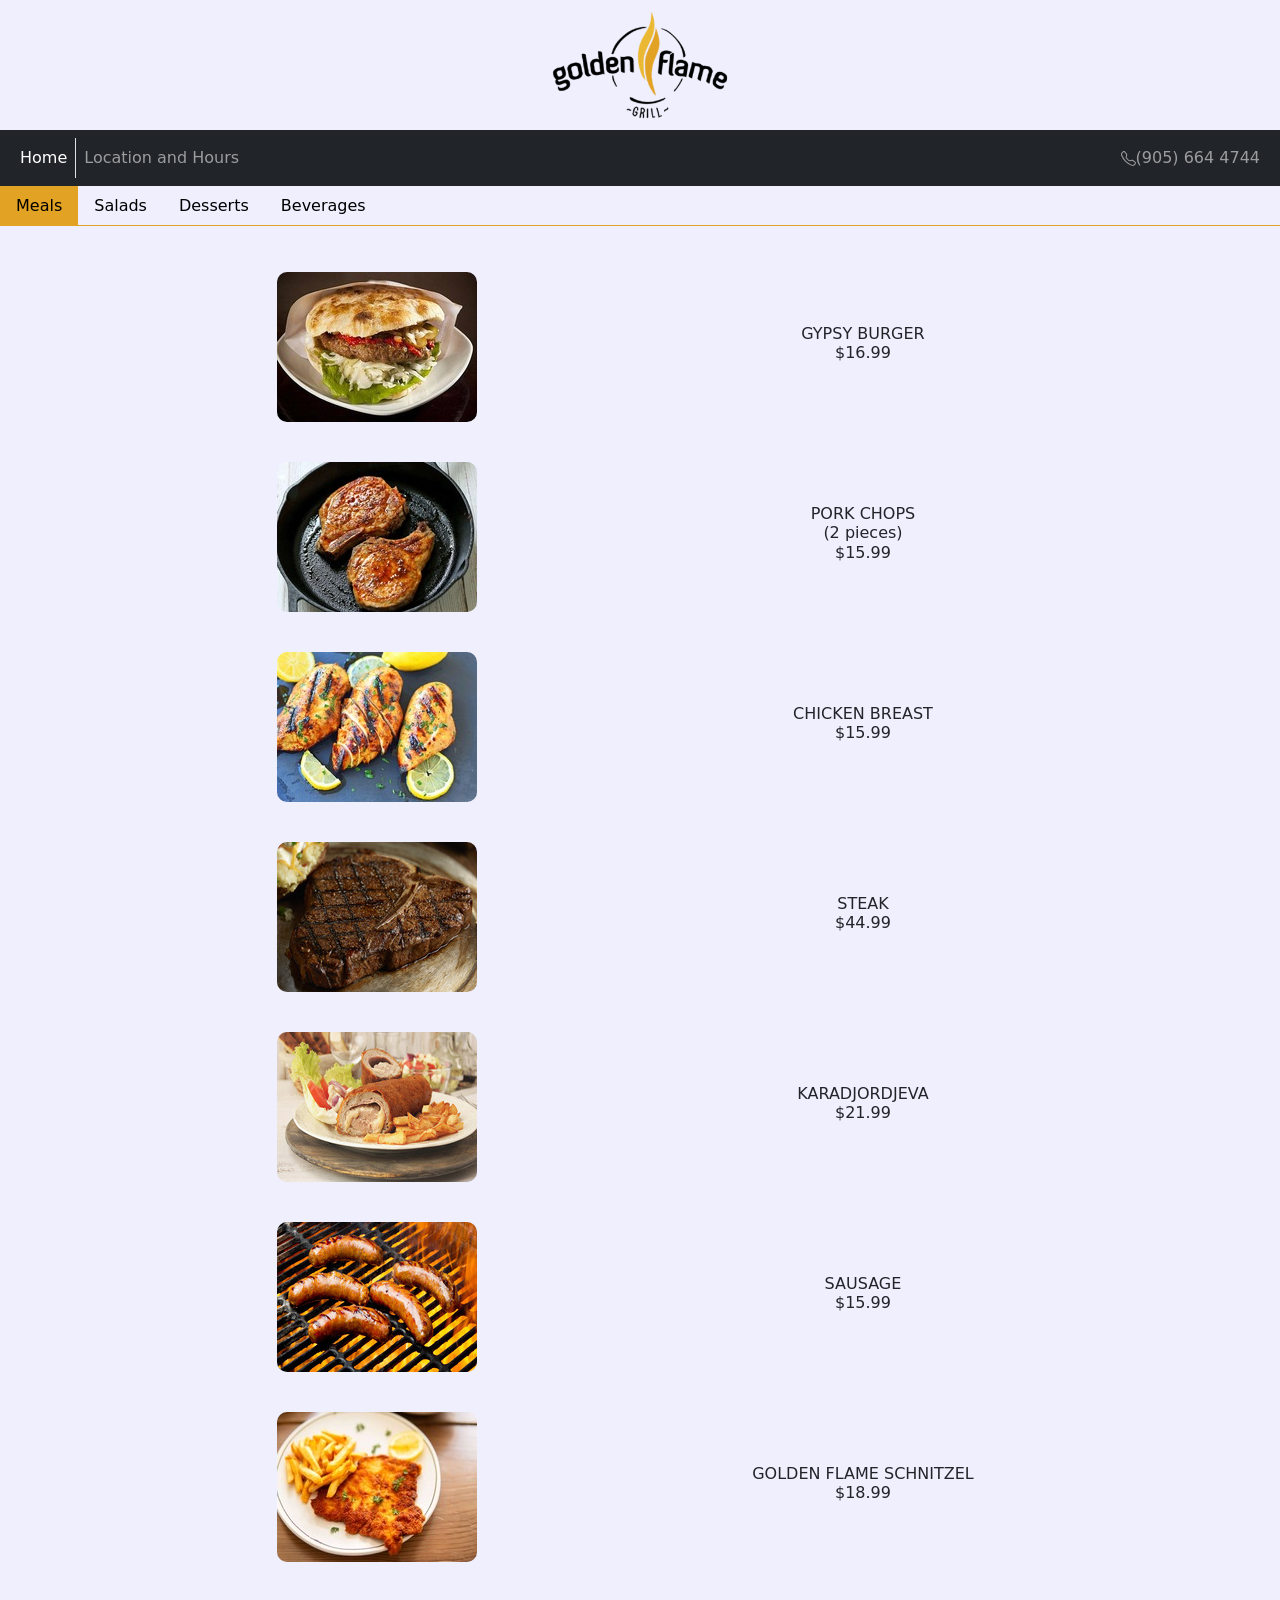
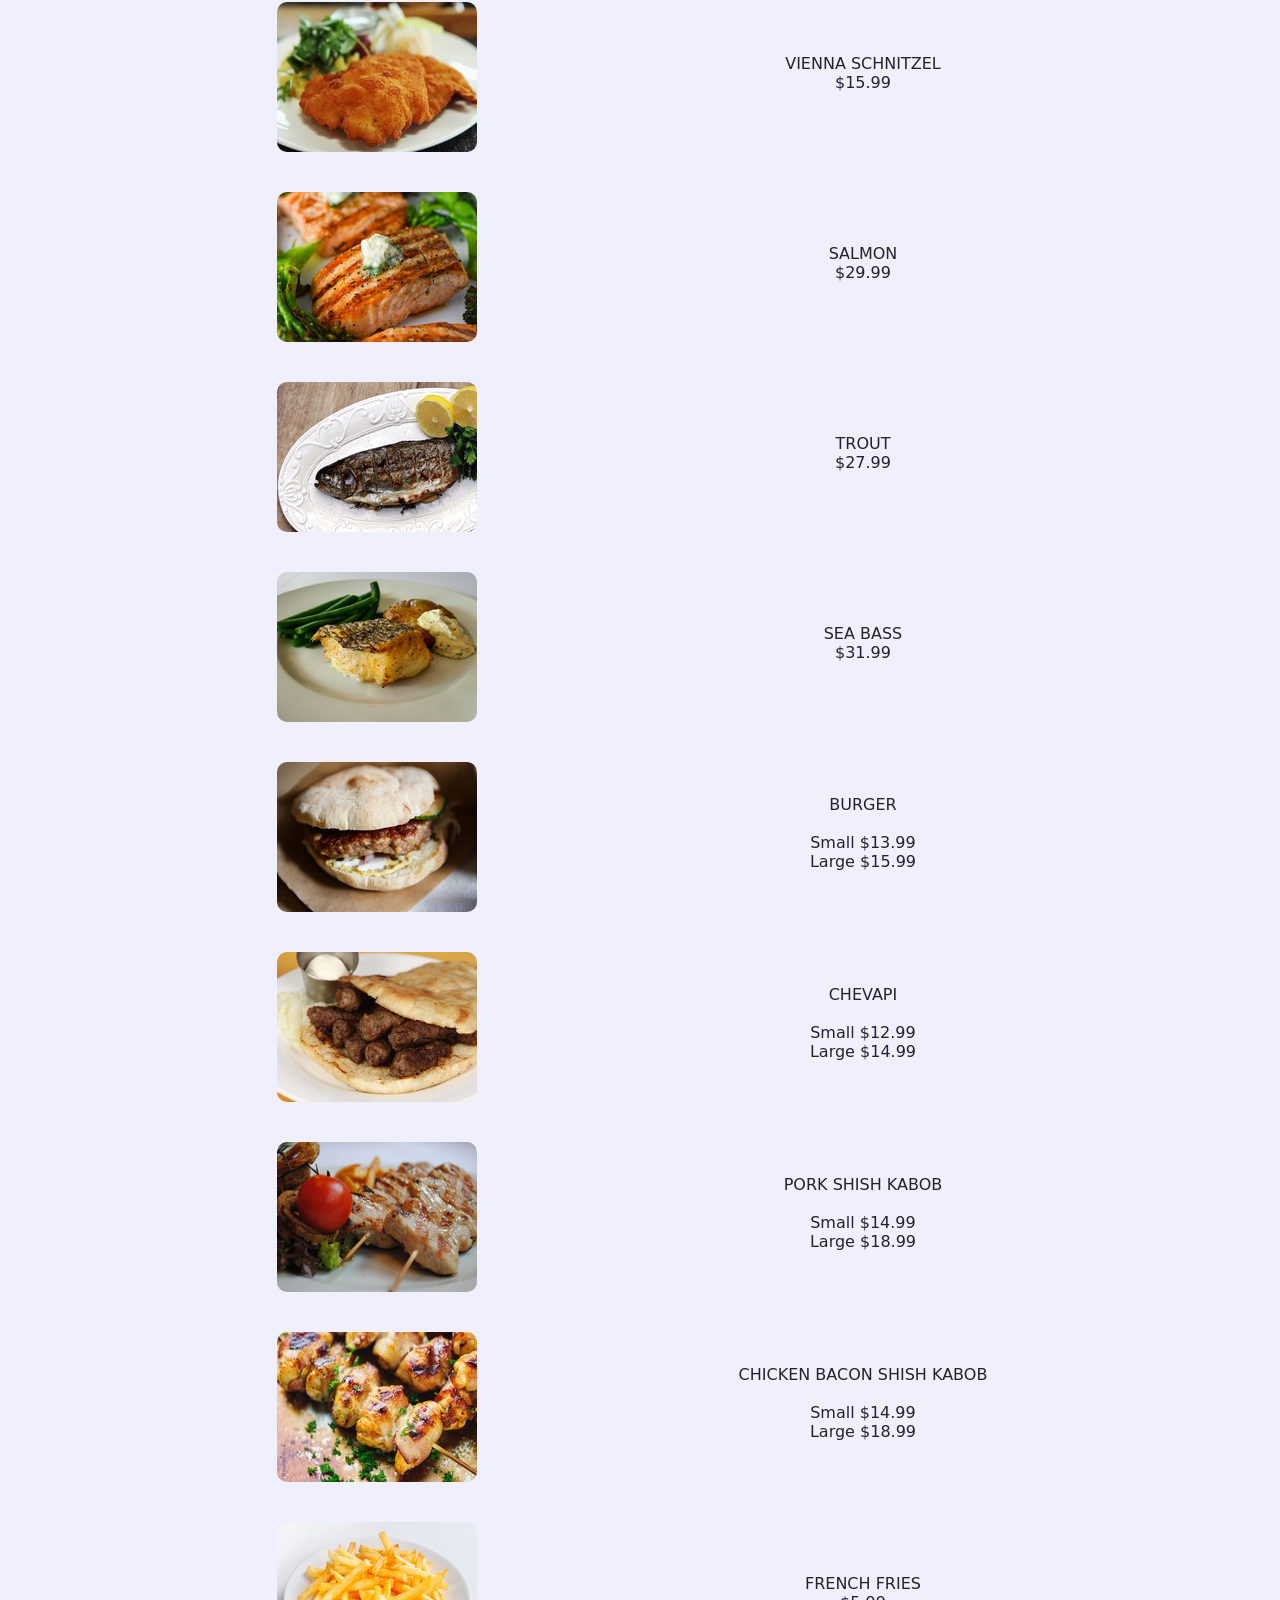
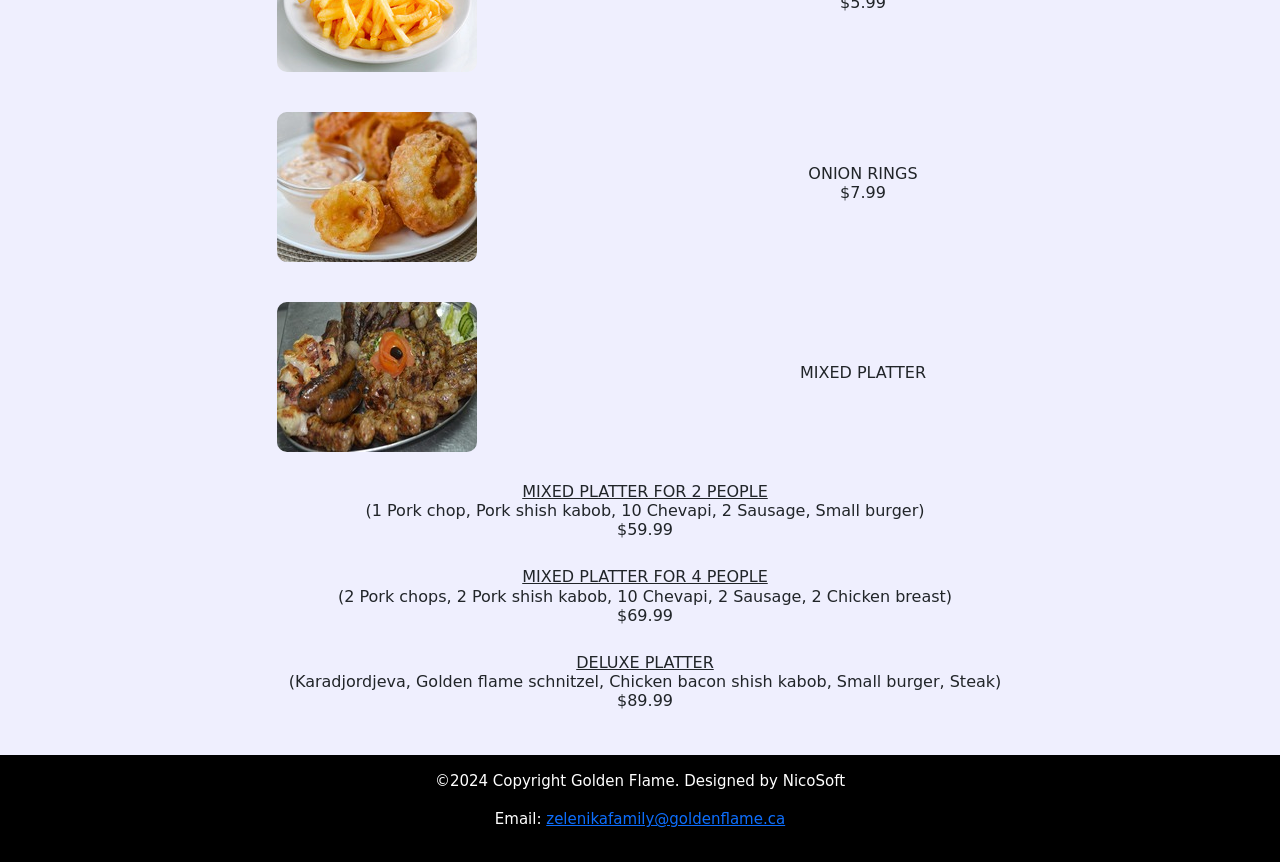
<file: index.html>
<!DOCTYPE html>
<html lang="en">
<head>
    <meta charset="UTF-8">
    <link rel="shortcut icon" href="images/logo.png" type="image/x-icon">
    <meta name="viewport" content="width=device-width, initial-scale=1, shrink-to-fit=no">
    <link href="https://cdn.jsdelivr.net/npm/bootstrap@5.3.2/dist/css/bootstrap.min.css" rel="stylesheet">
    <script src="https://cdn.jsdelivr.net/npm/bootstrap@5.3.2/dist/js/bootstrap.bundle.min.js"></script>
    <link rel="stylesheet" href="css/styles.css">
    <title>Golden Flame</title>
</head>
<body>
<header>
    <img id="naslov" src="images/logo.png" alt="Golden Flame">
</header>

<nav class="navbar navbar-expand bg-dark navbar-dark">
    <div class="container-fluid">
        <ul class="navbar-nav">
            <li class="nav-item border-end"><a class="nav-link active" href="index.html">Home</a></li>
            <li class="nav-item"><a class="nav-link" href="html/location.html">Location and Hours</a></li>
        </ul>
        <ul class="navbar-nav">
            <li class="nav-item">
                <a class="nav-link" href="tel:9056644744"><svg xmlns="http://www.w3.org/2000/svg" width="15" height="15" fill="currentColor" class="bi bi-telephone" viewBox="0 0 16 16">
                        <path d="M3.654 1.328a.678.678 0 0 0-1.015-.063L1.605 2.3c-.483.484-.661 1.169-.45 1.77a17.6 17.6 0 0 0 4.168 6.608 17.6 17.6 0 0 0 6.608 4.168c.601.211 1.286.033 1.77-.45l1.034-1.034a.678.678 0 0 0-.063-1.015l-2.307-1.794a.68.68 0 0 0-.58-.122l-2.19.547a1.75 1.75 0 0 1-1.657-.459L5.482 8.062a1.75 1.75 0 0 1-.46-1.657l.548-2.19a.68.68 0 0 0-.122-.58zM1.884.511a1.745 1.745 0 0 1 2.612.163L6.29 2.98c.329.423.445.974.315 1.494l-.547 2.19a.68.68 0 0 0 .178.643l2.457 2.457a.68.68 0 0 0 .644.178l2.189-.547a1.75 1.75 0 0 1 1.494.315l2.306 1.794c.829.645.905 1.87.163 2.611l-1.034 1.034c-.74.74-1.846 1.065-2.877.702a18.6 18.6 0 0 1-7.01-4.42 18.6 18.6 0 0 1-4.42-7.009c-.362-1.03-.037-2.137.703-2.877z"/>
                      </svg>(905) 664 4744</a>
            </li>
        </ul>
    </div>
</nav>

<main>
    <ul class="nav nav-tabs" id="menuTabs" role="tablist">
        <li class="nav-item" role="presentation">
            <a class="nav-link active" id="meals-tab" data-bs-toggle="tab" href="#meals" role="tab" aria-controls="meals" aria-selected="true">Meals</a>
        </li>
        <li class="nav-item" role="presentation">
            <a class="nav-link" id="salads-tab" data-bs-toggle="tab" href="#salads" role="tab" aria-controls="salads" aria-selected="false">Salads</a>
        </li>
        <li class="nav-item" role="presentation">
            <a class="nav-link" id="desserts-tab" data-bs-toggle="tab" href="#desserts" role="tab" aria-controls="desserts" aria-selected="false">Desserts</a>
        </li>
        <li class="nav-item" role="presentation">
            <a class="nav-link" id="beverages-tab" data-bs-toggle="tab" href="#beverages" role="tab" aria-controls="beverages" aria-selected="false">Beverages</a>
        </li>
    </ul>
    <div class="tab-content" id="menuTabsContent">
        <div class="tab-pane fade show active" id="meals" role="tabpanel" aria-labelledby="meals-tab">
            <div class="container my-3">
                <div class="grid-container">
                    <!-- Meals Section -->
                    <div class="grid-item">
                        <img class="meni img-fluid" src="images/mimg1.jpg" alt="GYPSY BURGER">
                        <div class="text-container">
                            <h1>GYPSY BURGER <br> $16.99</h1>
                        </div>
                    </div>
                
                    <div class="grid-item">
                        <img class="meni img-fluid" src="images/mimg2.jpg" alt="PORK CHOPS">
                        <div class="text-container">
                            <h1>PORK CHOPS <br> (2 pieces) <br> $15.99</h1>
                        </div>
                    </div>
                
                    <div class="grid-item">
                        <img class="meni img-fluid" src="images/mimg3.jpg" alt="CHICKEN BREAST">
                        <div class="text-container">
                            <h1>CHICKEN BREAST <br> $15.99</h1>
                        </div>
                    </div>
                
                    <div class="grid-item">
                        <img class="meni img-fluid" src="images/mimg4.jpg" alt="STEAK">
                        <div class="text-container">
                            <h1>STEAK <br> $44.99</h1>
                        </div>
                    </div>
                
                    <div class="grid-item">
                        <img class="meni img-fluid" src="images/mimg5.jpg" alt="KARADJORDJEVA">
                        <div class="text-container">
                            <h1>KARADJORDJEVA <br> $21.99</h1>
                        </div>
                    </div>
                
                    <div class="grid-item">
                        <img class="meni img-fluid" src="images/mimg6.jpg" alt="SAUSAGE">
                        <div class="text-container">
                            <h1>SAUSAGE <br> $15.99</h1>
                        </div>
                    </div>
                
                    <div class="grid-item">
                        <img class="meni img-fluid" src="images/mimg7.jpg" alt="GOLDEN FLAME SCHNITZEL">
                        <div class="text-container">
                            <h1>GOLDEN FLAME SCHNITZEL <br> $18.99</h1>
                        </div>
                    </div>
                
                    <div class="grid-item">
                        <img class="meni img-fluid" src="images/mimg8.jpg" alt="VIENNA SCHNITZEL">
                        <div class="text-container">
                            <h1>VIENNA SCHNITZEL <br> $15.99</h1>
                        </div>
                    </div>
                
                    <div class="grid-item">
                        <img class="meni img-fluid" src="images/mimg9.jpg" alt="SALMON">
                        <div class="text-container">
                            <h1>SALMON <br> $29.99</h1>
                        </div>
                    </div>
                
                    <div class="grid-item">
                        <img class="meni img-fluid" src="images/mimg10.jpg" alt="TROUT">
                        <div class="text-container">
                            <h1>TROUT <br> $27.99</h1>
                        </div>
                    </div>
                
                    <div class="grid-item">
                        <img class="meni img-fluid" src="images/mimg11.jpg" alt="SEA BASS">
                        <div class="text-container">
                            <h1>SEA BASS <br> $31.99</h1>
                        </div>
                    </div>
                
                    <div class="grid-item">
                        <img class="meni img-fluid" src="images/mimg12.jpg" alt="BURGER">
                        <div class="text-container">
                            <h1>BURGER <br><br> Small $13.99 <br>Large $15.99</h1>
                        </div>
                    </div>
                
                    <div class="grid-item">
                        <img class="meni img-fluid" src="images/mimg13.jpg" alt="CHEVAPI">
                        <div class="text-container">
                            <h1>CHEVAPI <br><br> Small $12.99 <br>Large $14.99</h1>
                        </div>
                    </div>
                
                    <div class="grid-item">
                        <img class="meni img-fluid" src="images/mimg14.jpg" alt="PORK SHISH KABOB">
                        <div class="text-container">
                            <h1>PORK SHISH KABOB <br><br> Small $14.99 <br>Large $18.99</h1>
                        </div>
                    </div>
                
                    <div class="grid-item">
                        <img class="meni img-fluid" src="images/mimg15.jpg" alt="CHICKEN BACON SHISH KABOB">
                        <div class="text-container">
                            <h1>CHICKEN BACON SHISH KABOB <br><br> Small $14.99 <br>Large $18.99</h1>
                        </div>
                    </div>
                
                    <div class="grid-item">
                        <img class="meni img-fluid" src="images/mimg16.jpg" alt="FRENCH FRIES">
                        <div class="text-container">
                            <h1>FRENCH FRIES <br> $5.99</h1>
                        </div>
                    </div>
                
                    <div class="grid-item">
                        <img class="meni img-fluid" src="images/mimg17.jpg" alt="ONION RINGS">
                        <div class="text-container">
                            <h1>ONION RINGS <br> $7.99</h1>
                        </div>
                    </div>
                
                    <!-- Platters -->
                    <div class="grid-item">
                        <img class="meni img-fluid" src="images/mimg18.jpg" alt="MIXED PLATTER">
                        <div class="text-container">
                            <h1>MIXED PLATTER</h1>
                        </div>
                    </div>
                    <div class="container">
                        <div class="text-container">
                           <h1><span class="und-line">MIXED PLATTER FOR 2 PEOPLE </span> <br> (1 Pork chop, Pork shish kabob, 10 Chevapi, 2 Sausage, Small burger) <br> $59.99</h1>
                        </div>
                    </div>
                    <div class="container">
                        <div class="text-container">
                            <h1><span class="und-line">MIXED PLATTER FOR 4 PEOPLE </span> <br> (2 Pork chops, 2 Pork shish kabob, 10 Chevapi, 2 Sausage, 2 Chicken breast) <br> $69.99</h1>
                        </div>
                    </div>
                    <div class="container">
                        <div class="text-container">
                            <h1><span class="und-line">DELUXE PLATTER </span> <br> (Karadjordjeva, Golden flame schnitzel, Chicken bacon shish kabob, Small burger, Steak) <br> $89.99</h1>
                        </div>
                    </div>
                </div>
            </div>
        </div>

        <!-- Salads Section -->
        <div class="tab-pane fade" id="salads" role="tabpanel" aria-labelledby="salads-tab">
            <div class="container my-3">
                <div class="grid-container">
                    <div class="grid-item">
                        <img class="meni img-fluid" src="images/simg1.jpg" alt="SOPSKA">
                        <div class="text-container">
                            <h1>SOPSKA <br> $8.99</h1>
                        </div>
                    </div>
                    <div class="grid-item">
                        <img class="meni img-fluid" src="images/simg2.jpg" alt="CAESAR">
                        <div class="text-container">
                            <h1>CAESAR <br> $8.99</h1>
                        </div>
                    </div>
                    <div class="grid-item">
                        <img class="meni img-fluid" src="images/simg3.jpg" alt="GARDEN">
                        <div class="text-container">
                            <h1>GARDEN <br> $8.99</h1>
                        </div>
                    </div>
                    <div class="grid-item">
                        <img class="meni img-fluid" src="images/simg4.jpg" alt="CABBAGE">
                        <div class="text-container">
                            <h1>CABBAGE <br> $6.99</h1>
                        </div>
                    </div>
                </div>
            </div>
        </div>

         <!-- Desserts Section -->
        <div class="tab-pane fade" id="desserts" role="tabpanel" aria-labelledby="desserts-tab">
            <div class="container my-3">
                <div class="grid-container">
                    <div class="grid-item">
                        <img class="meni img-fluid" src="images/dimg1.jpg" alt="BAKLAVA">
                        <div class="text-container">
                            <h1>KAPE <br> $2.50</h1>
                        </div>
                    </div>
                    <div class="grid-item">
                        <img class="meni img-fluid" src="images/dimg1.jpg" alt="BAKLAVA">
                        <div class="text-container">
                            <h1>BAKLAVA <br> $1.99</h1>
                        </div>
                    </div>
                    <div class="grid-item">
                        <img class="meni img-fluid" src="images/dimg1.jpg" alt="BAKLAVA">
                        <div class="text-container">
                            <h1>CHEESECAKE <br> $1.99</h1>
                        </div>
                    </div>
                    <div class="grid-item">
                        <img class="meni img-fluid" src="images/dimg2.jpg" alt="KREMPITA">
                        <div class="text-container">
                            <h1>KREMPITA <br> $3.99</h1>
                        </div>
                    </div>
                    <div class="grid-item">
                        <img class="meni img-fluid" src="images/dimg3.jpg" alt="CAKE">
                        <div class="text-container">
                            <h1>MADJARICA <br> $1.99</h1>
                        </div>
                    </div>
                </div>
            </div>
        </div>

        <!-- Beverages Section -->
        <div class="tab-pane fade" id="beverages" role="tabpanel" aria-labelledby="beverages-tab">
            <div class="container my-3">
                <div class="grid-container">
                    <div class="grid-item">
                        <img class="meni img-fluid" src="images/bimg1.jpg" alt="POP">
                        <div class="text-container">
                            <h1>POP <br> $1.99</h1>
                        </div>
                    </div>
                    <div class="grid-item">
                        <img class="meni img-fluid" src="images/bimg2.jpg" alt="WATER">
                        <div class="text-container">
                            <h1>WATER <br> $1.49</h1>
                        </div>
                    </div>
                    <div class="grid-item">
                        <img class="meni img-fluid" src="images/bimg3.jpg" alt="BOTTLE JUICE">
                        <div class="text-container">
                            <h1>BOTTLE JUICE <br> $3.99</h1>
                        </div>
                    </div>
                    <div class="grid-item">
                        <img class="meni img-fluid" src="images/bimg4.jpg" alt="GLASS BOTTLE">
                        <div class="text-container">
                            <h1>GLASS BOTTLE <br> $4.49</h1>
                        </div>
                    </div>
                    <div class="grid-item">
                        <img class="meni img-fluid" src="images/bimg5.jpg" alt="MINERAL WATER">
                        <div class="text-container">
                            <h1>MINERAL WATER <br> $4.49</h1>
                        </div>
                    </div>
                </div>
            </div>
        </div>
    </div>
</main>

<footer>
    <p>&copy;2024 Copyright Golden Flame. Designed by NicoSoft</p>
    <p>Email: <a href="mailto:zelenikafamily@goldenflame.ca">zelenikafamily@goldenflame.ca</a></p>
</footer>
</body>
</html>
</file>
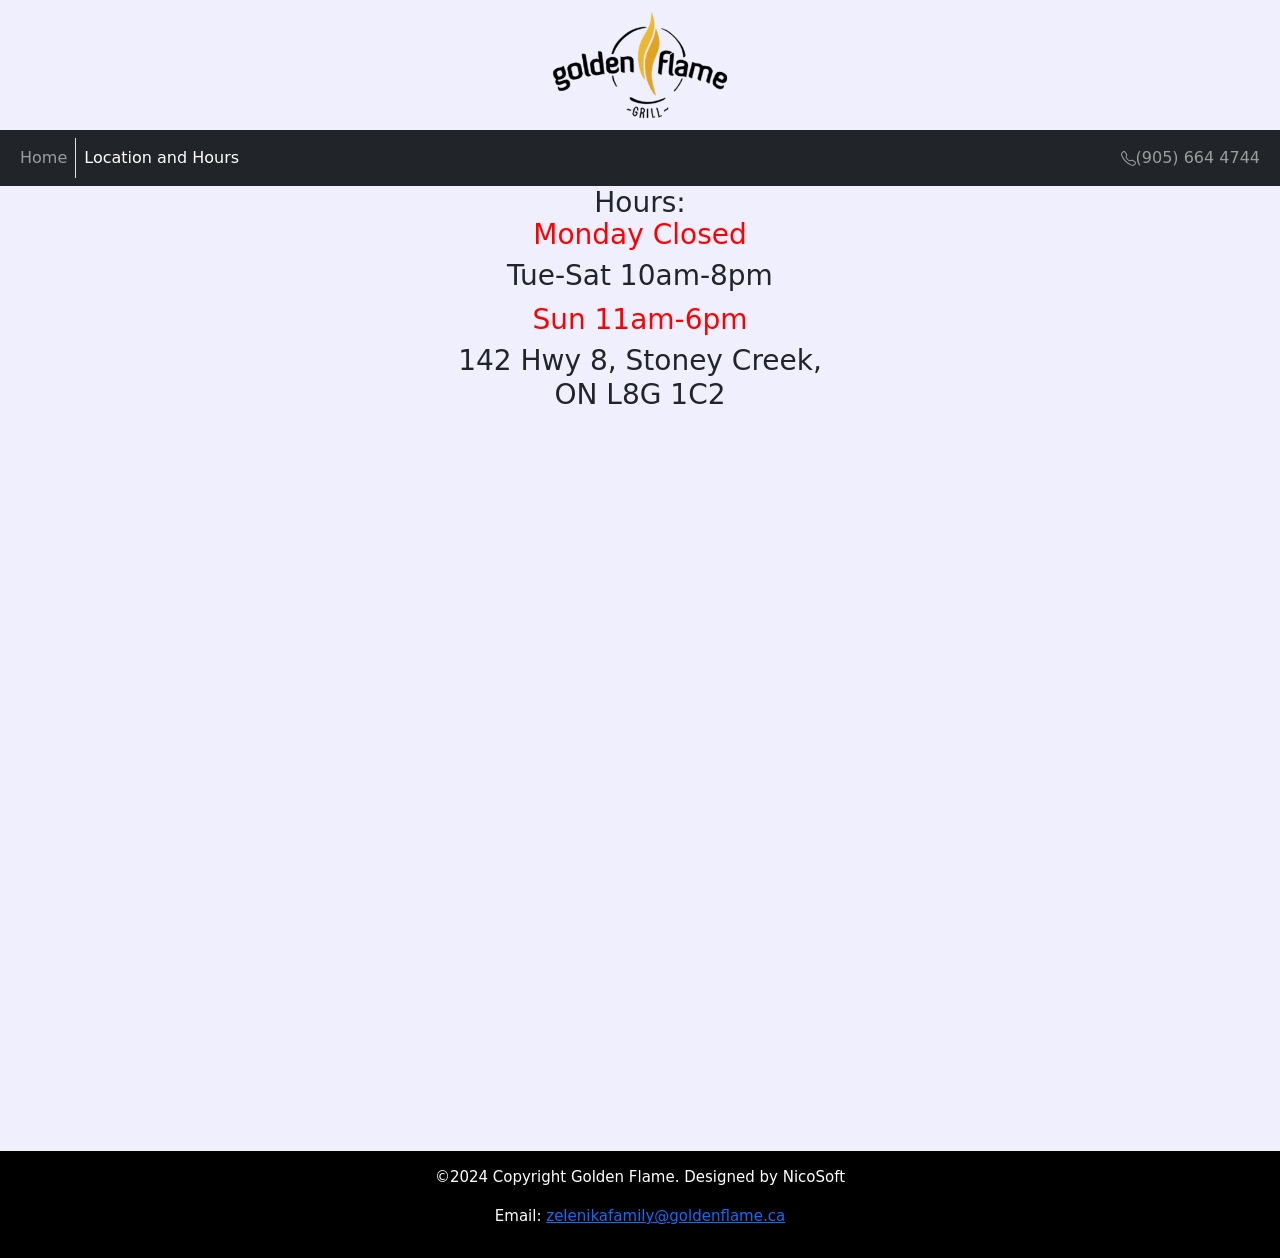
<file: html/location.html>
<!DOCTYPE html>
<html lang="en">
<head>
    <meta charset="UTF-8">
    <link rel="shortcut icon" href="../images/logo.png" type="image/x-icon">
    <meta name="viewport" content="width=device-width, initial-scale=1, shrink-to-fit=no">
    <link href="https://cdn.jsdelivr.net/npm/bootstrap@5.3.2/dist/css/bootstrap.min.css" rel="stylesheet">
    <script src="https://cdn.jsdelivr.net/npm/bootstrap@5.3.2/dist/js/bootstrap.bundle.min.js"></script>
    <link rel="stylesheet" href="../css/styles.css">
    <title>Golden Flame</title>
</head>
<body>
<header>
    <img id="naslov" src="../images/logo.png" alt="Golden Flame">
</header>

<nav class="navbar navbar-expand bg-dark navbar-dark">
    <div class="container-fluid">
        <ul class="navbar-nav">
            <li class="nav-item border-end"><a class="nav-link" href="../index.html">Home</a></li>
            <li class="nav-item"><a class="nav-link active" href="location.html">Location and Hours</a></li>
        </ul>
        <ul class="navbar-nav">
            <li class="nav-item">
                <a class="nav-link" href="tel:9056644744"><svg xmlns="http://www.w3.org/2000/svg" width="15" height="15" fill="currentColor" class="bi bi-telephone" viewBox="0 0 16 16">
                        <path d="M3.654 1.328a.678.678 0 0 0-1.015-.063L1.605 2.3c-.483.484-.661 1.169-.45 1.77a17.6 17.6 0 0 0 4.168 6.608 17.6 17.6 0 0 0 6.608 4.168c.601.211 1.286.033 1.77-.45l1.034-1.034a.678.678 0 0 0-.063-1.015l-2.307-1.794a.68.68 0 0 0-.58-.122l-2.19.547a1.75 1.75 0 0 1-1.657-.459L5.482 8.062a1.75 1.75 0 0 1-.46-1.657l.548-2.19a.68.68 0 0 0-.122-.58zM1.884.511a1.745 1.745 0 0 1 2.612.163L6.29 2.98c.329.423.445.974.315 1.494l-.547 2.19a.68.68 0 0 0 .178.643l2.457 2.457a.68.68 0 0 0 .644.178l2.189-.547a1.75 1.75 0 0 1 1.494.315l2.306 1.794c.829.645.905 1.87.163 2.611l-1.034 1.034c-.74.74-1.846 1.065-2.877.702a18.6 18.6 0 0 1-7.01-4.42 18.6 18.6 0 0 1-4.42-7.009c-.362-1.03-.037-2.137.703-2.877z"/>
                      </svg>(905) 664 4744</a>
            </li>
        </ul>
    </div>
</nav>

<main>
    <h3>Hours:</h3> 
    <h3 id="mon">Monday Closed</h3>
    <h3 id="day">Tue-Sat 10am-8pm</h3>
    <h3 id="sun">Sun 11am-6pm</h3>
    <h3>142 Hwy 8, Stoney Creek, <br> ON L8G 1C2</h3>

    <div class="map-container">
        <iframe 
            src="https://www.google.com/maps/embed?pb=!1m18!1m12!1m3!1d2907.355121729272!2d-79.74777622384579!3d43.22301357112578!2m3!1f0!2f0!3f0!3m2!1i1024!2i768!4f13.1!3m3!1m2!1s0x882c98835fe63ff5%3A0x68c3b22ec932e6ca!2sGolden%20Flame!5e0!3m2!1sen!2sca!4v1722619258467!5m2!1sen!2sca" 
            allowfullscreen 
            loading="lazy">
        </iframe>
    </div>
</main>

<footer>
    <p>&copy;2024 Copyright Golden Flame. Designed by NicoSoft</p>
    <p>Email: <a href="mailto:zelenikafamily@goldenflame.ca">zelenikafamily@goldenflame.ca</a></p>
</footer>
</body>
</html>
</file>
<file: css/styles.css>
body {
    margin: 0;
    padding: 0;
    background-color: #efeffe;
    display: flex;
    flex-direction: column;
    min-height: 100vh;
    overflow-x: hidden; 
}

header {
    display: flex;
    justify-content: center;
    align-items: center;
    padding: 10px 0;
}

#naslov {
    width: 60%;
    max-width: 250px;
    height: auto;
}

@media (min-width: 768px) {
    #naslov {
        width: 40%;
        max-width: 220px;
    }
}

@media (min-width: 1200px) {
    #naslov {
        width: 25%;
        max-width: 180px;
    }
}

nav {
    flex-shrink: 0;
}

.glcontair, .container {
    display: flex;
    justify-content: center;
    align-items: center;
}

h1 {
    text-align: center;
    font-size: 1rem;
}

h3 {
    text-align: center;
}

footer {
    background-color: #000;
    color: #fff;
    text-align: center;
    padding: 15px;
    margin-top: auto;
    flex-shrink: 0;
}

footer > p {
    font-size: 15px;
}

#menuTabs {
    background-color: #efeffe;
    border-bottom-color: #e2a224;
    position: sticky;
    top: 0;
    z-index: 1000;
}

#menuTabs > li > a {
    color: #000;
    border: none;
    border-radius: 0;
}

#menuTabs > li > a.active {
    background-color: #e2a224;
    border-radius: 0;
}

.grid-container {
    display: grid;
    grid-template-columns: 1fr; 
    gap: 20px;
    padding: 20px;
}

.grid-item {
    display: grid;
    grid-template-columns: 3fr 2fr; 
    align-items: center;
    padding: 10px;
}

.grid-item img {
    max-width: 100%;
    height: auto;
    border-radius: 10px;
}

.text-container {
    padding-left: 10px;
    text-align: left;
}

#sun, #mon {
    margin-top: -10px;
    color: red;
}

#day {
    margin-bottom: 20px;
}

.und-line {
    text-decoration: underline;
}

.map-container {
    width: 100vw; 
    margin-left: calc(-50vw + 50%); 
    margin-top: 20px;
}

.map-container iframe {
    width: 100%;
    aspect-ratio: 16 / 9; 
    border: 0;
    display: block;
}

@media (min-width: 768px) {
    .map-container iframe {
        aspect-ratio: 16 / 9;
    }
}

@media (min-width: 1200px) {
    .map-container iframe {
        aspect-ratio: 16 / 9;
    }
}

main {
    flex: 1; 
}
</file>
